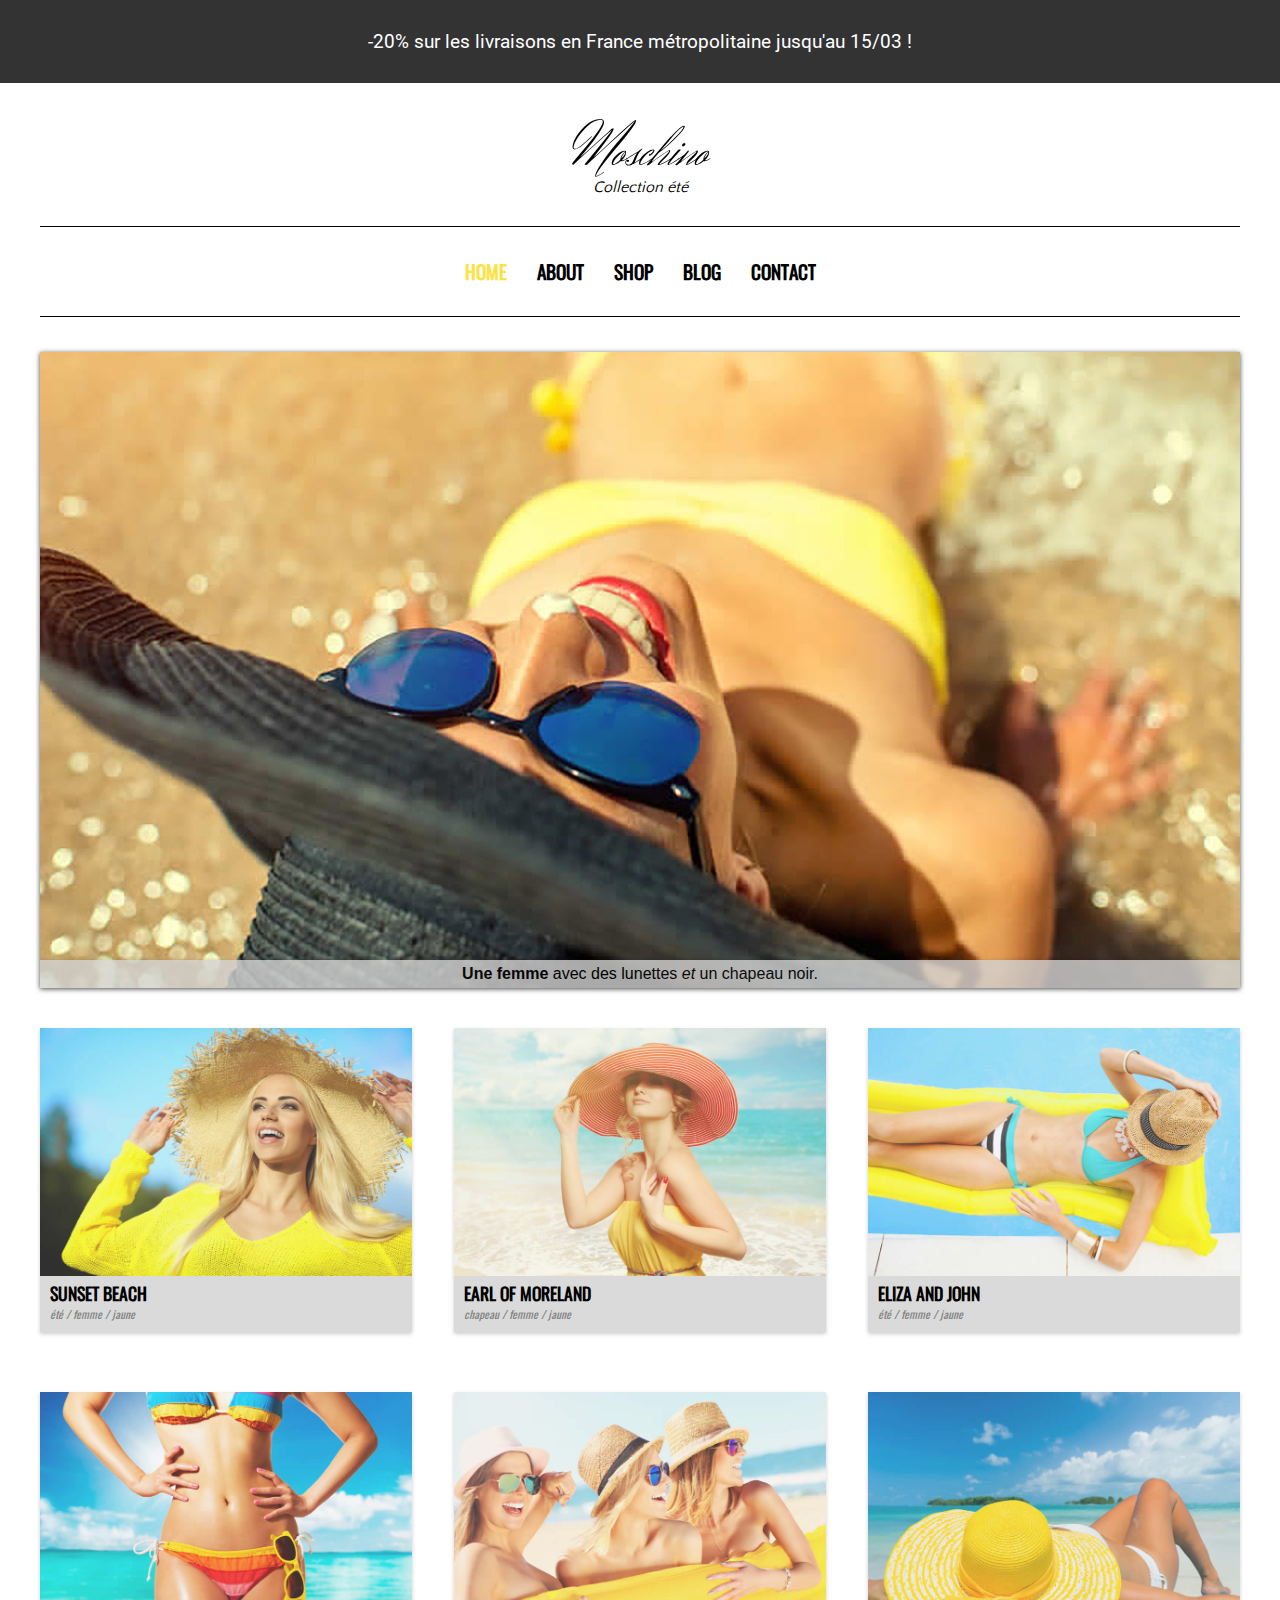
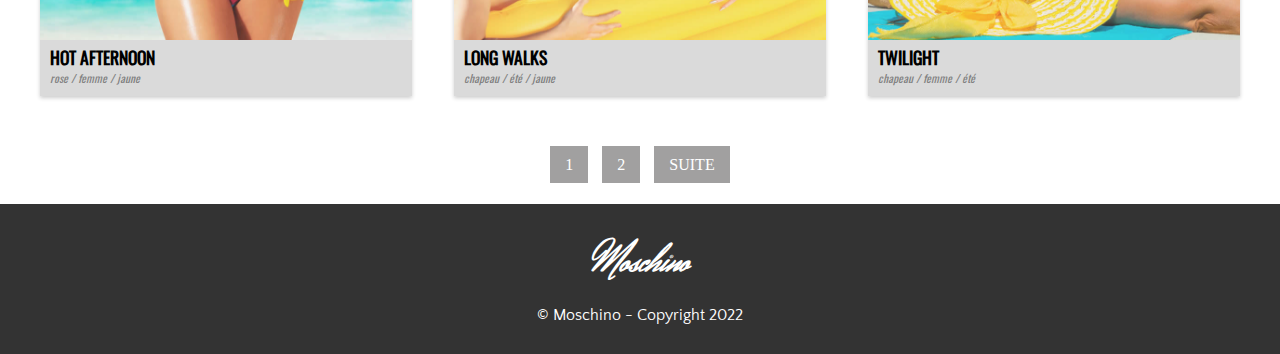
<file: index.html>
<!DOCTYPE html>
<html lang="fr">

<head>
    <meta charset="UTF-8">
    <meta http-equiv="X-UA-Compatible" content="IE=edge">
    <meta name="viewport" content="width=device-width, initial-scale=1.0">

    <!-- fontawesome -->
    <link rel="stylesheet" href="https://cdnjs.cloudflare.com/ajax/libs/font-awesome/6.2.0/css/all.min.css"
        integrity="sha512-xh6O/CkQoPOWDdYTDqeRdPCVd1SpvCA9XXcUnZS2FmJNp1coAFzvtCN9BmamE+4aHK8yyUHUSCcJHgXloTyT2A=="
        crossorigin="anonymous" referrerpolicy="no-referrer" />

    <!-- Style pour le slider -->
    <link rel="stylesheet" href="themes/default/default.css" type="text/css" media="screen" />
    <link rel="stylesheet" href="nivo-slider.css" type="text/css" media="screen" />
    <link rel="stylesheet" href="stylesheet1.css">

    <title>Moschino, toute la mode</title>
</head>

<body>

    <!-- Bandeau de pub -->
    <div id="PUB">

        <p>-20% sur les livraisons en France métropolitaine jusqu'au 15/03 !</p>

    </div>

    <header id="bandeau" class="container">
        <h1>
            <a href="index.html">Moschino</a>
        </h1>
        <p class="petit">Collection été</p>

        <nav id="menuprincipal">
    <div id="burger">
        <a href="#"><i class="fa-solid fa-bars"></a></i>
        </div>
            <ul>
                <li><a href="index.html" class="choix">Home</a></li>
                <li><a href="about.html">About</a></li>
                <li><a href="shop.html">Shop</a></li>
                <li><a href="blog.html">Blog</a></li>
                <li><a href="contact.html">Contact</a></li>
            </ul>
    
        </nav>
    </header>
    <main id="contenu" class="container">

        <!-- images et titre du slider -->
        <div class="slider-wrapper theme-default">



            <div id="slider" class="nivoSlider">
                <img src="slider/slider1.jpg" alt="i don't know" title="#htmlcaption1" />
                <img src="slider/slider2.jpg" alt="je sais toujours pas" title="#htmlcaption2" /></a>
                <img src="slider/slider3.jpg" alt="je sais pas" data-transition="slideInLeft" title="#htmlcaption3" />

            </div>
            <div id="htmlcaption1" class="nivo-html-caption">
                <strong>Une femme</strong> avec des lunettes <em>et</em> un chapeau noir.
            </div>

            <div id="htmlcaption2" class="nivo-html-caption">
                <strong>Une femme</strong> avec une <em>robe à point</em>.
            </div>


            <div id="htmlcaption3" class="nivo-html-caption">
                <strong>Une femme</strong> qui bronze avec <em>un chapeau jaune</em>.
            </div>




        </div>



        <section id="listeproduits">



            <article class="produit">
                <img src="images-mode/01.jpg" alt="Sunset Beach">
                <h2>Sunset Beach</h2>
                <p><a href="#">été</a> / <a href="#">femme</a> / <a href="#">jaune</a></p>
            </article>



            <article class="produit">
                <img src="images-mode/02.jpg" alt="Earl of moreland">
                <h2>Earl Of Moreland</h2>
                <p><a href="#">chapeau</a> / <a href="#">femme</a> / <a href="#">jaune</a></p>
            </article>



            <article class="produit">
                <img src="images-mode/03.jpg" alt="Eliza and John">
                <h2>Eliza And John</h2>
                <p><a href="#">été</a> / <a href="#">femme</a> / <a href="#">jaune</a></p>
            </article>



            <article class="produit">
                <img src="images-mode/04.jpg" alt="Hot Afternoon">
                <h2>Hot Afternoon</h2>
                <p><a href="#">rose</a> / <a href="#">femme</a> / <a href="#">jaune</a></p>
            </article>



            <article class="produit">
                <img src="images-mode/05.jpg" alt="Long Walks">
                <h2>Long Walks</h2>
                <p><a href="#">chapeau</a> / <a href="#">été</a> / <a href="#">jaune</a></p>
            </article>



            <article class="produit">
                <img src="images-mode/06.jpg" alt="Twilight">
                <h2>Twilight</h2>
                <p><a href="#">chapeau</a> / <a href="#">femme</a> / <a href="#">été</a></p>
            </article>


            <footer id="pagination">

                <p><a href="#">1</a> <a href="#">2</a> <a href="#">SUITE <i class="fa-solid fa-chevron-right"></i></a>
                </p>


            </footer>
        </section>


    </main>





    <!-- Pied de PAGE -->
    <footer id="pied">

        <h3>
            <a href="index.html">Moschino</a>
        </h3>


        <!-- Icones reseaux sociaux -->
        <div class="sociales">
            <ul>

                <li><a href="#"><i class="fa-brands fa-facebook"></i></a></li>
                <li><a href="#"><i class="fa-brands fa-square-twitter"></i></a></li>
                <li><a href="#"><i class="fa-brands fa-instagram"></i></a></li>
            </ul>
        </div>



        <p>&copy; Moschino - Copyright 2022</p>

    </footer>

    <!-- Script du slider -->
    <script type="text/javascript" src="scripts/jquery-1.9.0.min.js"></script>
    <script type="text/javascript" src="scripts/jquery.nivo.slider.js"></script>
    <script type="text/javascript">
        $(window).load(function () {
            $('#slider').nivoSlider();
        });

        // script du menu déroulant
        $('#menuprincipal #burger').click(function(){
            $('#menuprincipal ul').slideToggle(1500)


        });
    </script>




















</body>

</html>
</file>
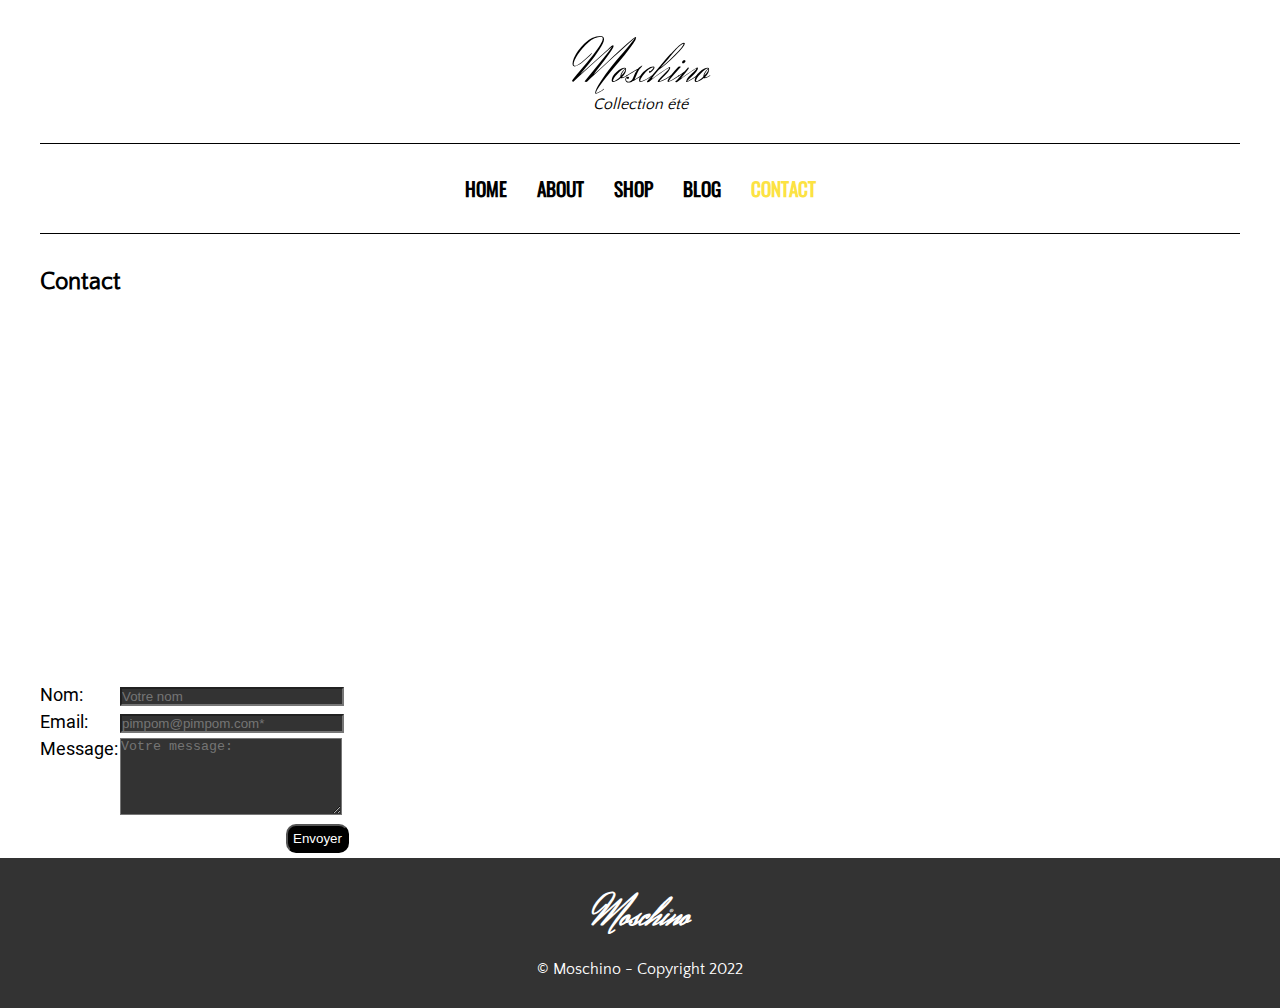
<file: contact.html>
<!DOCTYPE html>
<html lang="fr">

<head>
    <meta charset="UTF-8">
    <meta http-equiv="X-UA-Compatible" content="IE=edge">
    <meta name="viewport" content="width=device-width, initial-scale=1.0">

    <!-- fontawesome -->
    <link rel="stylesheet" href="https://cdnjs.cloudflare.com/ajax/libs/font-awesome/6.2.0/css/all.min.css"
        integrity="sha512-xh6O/CkQoPOWDdYTDqeRdPCVd1SpvCA9XXcUnZS2FmJNp1coAFzvtCN9BmamE+4aHK8yyUHUSCcJHgXloTyT2A=="
        crossorigin="anonymous" referrerpolicy="no-referrer" />

    <!-- Style pour le slider -->
    <link rel="stylesheet" href="themes/default/default.css" type="text/css" media="screen" />
    <link rel="stylesheet" href="nivo-slider.css" type="text/css" media="screen" />
    <link rel="stylesheet" href="stylesheet1.css">

    <title>Contactez Moschino</title>
</head>

<body>


    <header id="bandeau" class="container">
        <h1>
            <a href="index.html">Moschino</a>
        </h1>
        <p class="petit">Collection été</p>

        <nav id="menuprincipal">
            <div id="burger">
                <a href="#"><i class="fa-solid fa-bars"></a></i>
            </div>
            <ul>
                <li><a href="index.html">Home</a></li>
                <li><a href="about.html">About</a></li>
                <li><a href="shop.html">Shop</a></li>
                <li><a href="blog.html">Blog</a></li>
                <li><a href="contact.html" class="choix">Contact</a></li>
            </ul>

        </nav>
    </header>
    <main id="contenu" class="container">
        <h2 class="titrepage">Contact</h2>

        <!-- Integration map -->
        <div id="map">

            <iframe
                src="https://www.google.com/maps/embed?pb=!1m18!1m12!1m3!1d309.65308094337087!2d2.326347952520238!3d48.867211337154885!2m3!1f0!2f0!3f0!3m2!1i1024!2i768!4f13.1!3m3!1m2!1s0x47e66f4692f8023f%3A0xb3e859d7b6f42f0f!2sMoschino!5e0!3m2!1sfr!2sfr!4v1667912944122!5m2!1sfr!2sfr"
                width="" height="" style="border:0;" allowfullscreen="" loading="lazy"
                referrerpolicy="no-referrer-when-downgrade"></iframe>

        </div>

        <!-- formulaire de contact -->
        <div id="formulaire">

            <div class="colonne">

                <form action="contact.php" method="post">

                    <p><label for="nom">Nom:</label><input type="text" name="nom" id="nom" placeholder="Votre nom"></p>
                    <p><label for="email">Email:</label><input type="email" name="email" id="email"
                            placeholder="pimpom@pimpom.com*"></p>
                    <p><label for="message">Message:</label><textarea name="message" id="message"
                            placeholder="Votre message:" rows="5"></textarea></p>

                        <p><input type="submit" value="Envoyer" id=""></p>


                </form>

            </div>

            <div class="colonne">

                <form action="">


                </form>

            </div>

        </div>

    </main>





    <!-- Pied de PAGE -->
    <footer id="pied">

        <h3>
            <a href="index.html">Moschino</a>
        </h3>


        <!-- Icones reseaux sociaux -->
        <div class="sociales">
            <ul>

                <li><a href="#"><i class="fa-brands fa-facebook"></i></a></li>
                <li><a href="#"><i class="fa-brands fa-square-twitter"></i></a></li>
                <li><a href="#"><i class="fa-brands fa-instagram"></i></a></li>
            </ul>
        </div>



        <p>&copy; Moschino - Copyright 2022</p>

    </footer>

    <!-- Script du slider -->
    <script type="text/javascript" src="scripts/jquery-1.9.0.min.js"></script>
    <script type="text/javascript" src="scripts/jquery.nivo.slider.js"></script>
    <script type="text/javascript">
        $(window).load(function () {
            $('#slider').nivoSlider();
        });

        // script du menu déroulant
        $('#menuprincipal #burger').click(function () {
            $('#menuprincipal ul').slideToggle(1500)


        });
    </script>




















</body>

</html>
</file>
<file: themes/default/default.css>
/*
Skin Name: Nivo Slider Default Theme
Skin URI: http://nivo.dev7studios.com
Description: The default skin for the Nivo Slider.
Version: 1.3
Author: Gilbert Pellegrom
Author URI: http://dev7studios.com
Supports Thumbs: true
*/

.theme-default .nivoSlider {
	position:relative;
	background:#fff url(loading.gif) no-repeat 50% 50%;
    margin-bottom:10px;
    -webkit-box-shadow: 0px 1px 5px 0px #4a4a4a;
    -moz-box-shadow: 0px 1px 5px 0px #4a4a4a;
    box-shadow: 0px 1px 5px 0px #4a4a4a;
}
.theme-default .nivoSlider img {
	position:absolute;
	top:0px;
	left:0px;
	display:none;
}
.theme-default .nivoSlider a {
	border:0;
	display:block;
}

.theme-default .nivo-controlNav {
	text-align: center;
	padding: 20px 0;
}
.theme-default .nivo-controlNav a {
	display:inline-block;
	width:22px;
	height:22px;
	background:url(bullets.png) no-repeat;
	text-indent:-9999px;
	border:0;
	margin: 0 2px;
}
.theme-default .nivo-controlNav a.active {
	background-position:0 -22px;
}

.theme-default .nivo-directionNav a {
	display:block;
	width:30px;
	height:30px;
	background:url(arrows.png) no-repeat;
	text-indent:-9999px;
	border:0;
	opacity: 0;
	-webkit-transition: all 200ms ease-in-out;
    -moz-transition: all 200ms ease-in-out;
    -o-transition: all 200ms ease-in-out;
    transition: all 200ms ease-in-out;
}
.theme-default:hover .nivo-directionNav a { opacity: 1; }
.theme-default a.nivo-nextNav {
	background-position:-30px 0;
	right:15px;
}
.theme-default a.nivo-prevNav {
	left:15px;
}

.theme-default .nivo-caption {
    font-family: Helvetica, Arial, sans-serif;
}
.theme-default .nivo-caption a {
    color:#fff;
    border-bottom:1px dotted #fff;
}
.theme-default .nivo-caption a:hover {
    color:#fff;
}

.theme-default .nivo-controlNav.nivo-thumbs-enabled {
	width: 100%;
}
.theme-default .nivo-controlNav.nivo-thumbs-enabled a {
	width: auto;
	height: auto;
	background: none;
	margin-bottom: 5px;
}
.theme-default .nivo-controlNav.nivo-thumbs-enabled img {
	display: block;
	width: 120px;
	height: auto;
}
</file>
<file: stylesheet1.css>
/* herr-von-muellerhoff-regular - latin */
@font-face {
    font-family: 'Herr Von Muellerhoff';
    font-style: normal;
    font-weight: 400;
    src: url('fonts/herr-von-muellerhoff-v15-latin-regular.eot');
    /* IE9 Compat Modes */
    src: local(''),
        url('fonts/herr-von-muellerhoff-v15-latin-regular.eot?#iefix') format('embedded-opentype'),
        /* IE6-IE8 */
        url('fonts/herr-von-muellerhoff-v15-latin-regular.woff2') format('woff2'),
        /* Super Modern Browsers */
        url('fonts/herr-von-muellerhoff-v15-latin-regular.woff') format('woff'),
        /* Modern Browsers */
        url('fonts/herr-von-muellerhoff-v15-latin-regular.ttf') format('truetype'),
        /* Safari, Android, iOS */
        url('fonts/herr-von-muellerhoff-v15-latin-regular.svg#HerrVonMuellerhoff') format('svg');
    /* Legacy iOS */
}

/* quattrocento-sans-regular - latin */
@font-face {
    font-family: 'Quattrocento Sans';
    font-style: normal;
    font-weight: 400;
    src: url('fonts/quattrocento-sans-v18-latin-regular.eot');
    /* IE9 Compat Modes */
    src: local(''),
        url('fonts/quattrocento-sans-v18-latin-regular.eot?#iefix') format('embedded-opentype'),
        /* IE6-IE8 */
        url('fonts/quattrocento-sans-v18-latin-regular.woff2') format('woff2'),
        /* Super Modern Browsers */
        url('fonts/quattrocento-sans-v18-latin-regular.woff') format('woff'),
        /* Modern Browsers */
        url('fonts/quattrocento-sans-v18-latin-regular.ttf') format('truetype'),
        /* Safari, Android, iOS */
        url('fonts/quattrocento-sans-v18-latin-regular.svg#QuattrocentoSans') format('svg');
    /* Legacy iOS */
}

/* roboto-regular - latin */
@font-face {
    font-family: 'Roboto';
    font-style: normal;
    font-weight: 400;
    src: url('fonts/roboto-v30-latin-regular.eot');
    /* IE9 Compat Modes */
    src: local(''),
        url('fonts/roboto-v30-latin-regular.eot?#iefix') format('embedded-opentype'),
        /* IE6-IE8 */
        url('fonts/roboto-v30-latin-regular.woff2') format('woff2'),
        /* Super Modern Browsers */
        url('fonts/roboto-v30-latin-regular.woff') format('woff'),
        /* Modern Browsers */
        url('fonts/roboto-v30-latin-regular.ttf') format('truetype'),
        /* Safari, Android, iOS */
        url('fonts/roboto-v30-latin-regular.svg#Roboto') format('svg');
    /* Legacy iOS */
}

/* oswald-regular - latin */
@font-face {
    font-family: 'Oswald';
    font-style: normal;
    font-weight: 400;
    src: url('fonts/oswald-v49-latin-regular.eot');
    /* IE9 Compat Modes */
    src: local(''),
        url('fonts/oswald-v49-latin-regular.eot?#iefix') format('embedded-opentype'),
        /* IE6-IE8 */
        url('fonts/oswald-v49-latin-regular.woff2') format('woff2'),
        /* Super Modern Browsers */
        url('fonts/oswald-v49-latin-regular.woff') format('woff'),
        /* Modern Browsers */
        url('fonts/oswald-v49-latin-regular.ttf') format('truetype'),
        /* Safari, Android, iOS */
        url('fonts/oswald-v49-latin-regular.svg#Oswald') format('svg');
    /* Legacy iOS */
}

/* variable */
:root {
    --fond-gris: #333;
    --texte-blanc: #FFF;
    --texte-noir: #000;
}



/* reset */
* {

    margin: 0;
    padding: 0;


}


a {
    text-decoration: none;

}

ul {

    list-style-type: none;

}


.container {

    max-width: 1200px;
    width: 100%;
    margin: 0 auto;

}



#PUB {

    background-color: var(--fond-gris);
    color: var(--texte-blanc);
    text-align: center;
    padding: 30px 0;
}

#PUB p {
    font-family: 'Roboto';
    font-size: 1.2rem;
}

/* =============== HEADER ============= */

#bandeau {

    text-align: center;
    padding-top: 30px;
}

#bandeau h1 {
    font-family: 'Herr Von Muellerhoff';
    font-size: 3.5rem;
    font-weight: 100;

}

#bandeau h1 a {

    color: var(--texte-noir);

}

#bandeau .petit {
    font-family: 'Quattrocento Sans';
    font-size: 1rem;
    margin-top: -15px;
    font-style: italic;
}

/* ========================MENU================================ */

#menuprincipal ul {
    border-top: solid 1px black;
    display: flex;
    padding: 30px 0;
    margin-top: 30px;
    justify-content: center;
    border-bottom: solid 1px black;
    margin-bottom: 35px;
}


#menuprincipal ul li {

    margin: 0 15px;
    font-family: 'Oswald';
    font-weight: bold;
    font-size: 1.2rem;
    text-transform: uppercase;

}

#menuprincipal ul li a {

    color: var(--texte-noir);


}

#menuprincipal #burger a {


    color: #000;
    font-size: 2.5rem;
    margin-top: 20px;



}

#menuprincipal #burger {

    display: none;


}

#menuprincipal #burger a:hover {
    cursor: pointer;

}



#menuprincipal ul li a:hover {

    color: #FCE243;



}


#menuprincipal ul li a.choix {

    color: #FCE243;
}


/* Modification du slider */





.nivo-caption {
    background-color: lightgrey;
    box-shadow: 0 4px 6px #000;
    text-align: center;
    color: black;

}

.nivo-controlNav {

    display: none;


}


/* =========================== Page contact ========================= */

.titrepage {
    font-family: 'Quattrocento Sans';
    font-size: 1.5rem;
    margin: 30px 0 15px;

}

#map iframe{


width: 100%;
height: 350px;
margin-bottom: 20px;


}



#formulaire form p{

    margin-bottom: 5px;
    font-size: 18px;
    font-family: 'Roboto';

    
}

#formulaire form p label{

width: 80px;
display: inline-block;
vertical-align: top;
}

#formulaire form p input[type=text],
#formulaire form p input[type=email],
#formulaire form p textarea{


background-color: var(--fond-gris);
color: var(--texte-blanc);
width: 220px;

}

#formulaire form p input[type=submit]{
    background-color: black;
    border-radius: 10px;
    color: var(--texte-blanc);
    padding: 5px 5px 5px;
    -webkit-border-radius: 10px;
    -moz-border-radius: 10px;
    -ms-border-radius: 10px;
    -o-border-radius: 10px;
    margin-left: 20.5%;
}
#formulaire form p input[type=submit]:hover{

background-color: var(--fond-gris);


}






/* section liste produit */

#listeproduits {

    display: flex;
    flex-wrap: wrap;
    justify-content: space-between;

}


#listeproduits .produit {

    width: 31%;
    box-shadow: 0 2px 4px 0 rgba(0, 0, 0, 0.2);
    transition: 0.5s all ease-in-out;
    margin: 30px 0;
    padding-bottom: 10px;
    background-color: rgb(218, 218, 218);

}



#listeproduits .produit:hover {
    box-shadow: 0 4px 8px 0 rgba(0, 0, 0, 0.5);
    transform: scale(1.1);
    -webkit-transform: scale(1.1);
    -moz-transform: scale(1.1);
    -ms-transform: scale(1.1);
    -o-transform: scale(1.1);
}


#listeproduits .produit img {
    width: 100%;

    transition: 0.5s all ease-in-out;
    opacity: 0.8;

}

#listeproduits .produit img:hover {

    opacity: 1;
}


.produit h2 {

    text-transform: uppercase;
    font-family: 'Oswald';
    font-size: 1.1rem;
    margin-left: 10px;
}



.produit a {

    color: grey;

}

.produit p {

    color: grey;
    font-size: 0.7rem;
    font-family: 'Oswald';
    font-style: italic;
    margin-left: 10px;

}

.produit p a:hover {

    opacity: 0.5;

}

#pagination {

    width: 100%;
    text-align: center;
    margin: 30px 0;
}

#pagination p a {

    background-color: rgb(161, 160, 160);
    padding: 10px 15px;
    color: white;
    margin: 15px 5px;

}

#pagination p a:hover {

    background-color: #FCE243;

}


/* ===================== FOOTER ================== */


#pied {

    background-color: var(--fond-gris);
    text-align: center;
    color: white;
    padding: 30px 0;
}


#pied h3 {

    font-family: 'Herr Von Muellerhoff';
    font-size: 2.5rem;

}

#pied h3 a {

    color: white
}

#pied p {

    font-family: 'Quattrocento Sans';
    margin-top: 15px;

}



.sociales ul {

    display: flex;
    justify-content: center;
    width: 100%;
    font-size: 1.5rem;
}

.sociales li {

    margin: 0 10px;


}



/* =============================== MEDIA QUERIES ================================== */

@media screen and (max-width:768px) {




    #listeproduits .produit {


        width: 48%;

    }



    #listeproduits .produit:hover {
        transform: scale(1);
        -webkit-transform: scale(1);
        -moz-transform: scale(1);
        -ms-transform: scale(1);
        -o-transform: scale(1);
    }





}

@media screen and (max-width:576px) {




    #listeproduits .produit {


        width: 87%;
        margin: auto;

    }



    #listeproduits .produit:hover {
        transform: scale(1);
        -webkit-transform: scale(1);
        -moz-transform: scale(1);
        -ms-transform: scale(1);
        -o-transform: scale(1);
    }


    .slider-wrapper {

        display: none;


    }

    #menuprincipal #burger {

        display: block;


    }

    #menuprincipal ul {

        display: none;
        line-height: 50px;

    }

}
</file>
